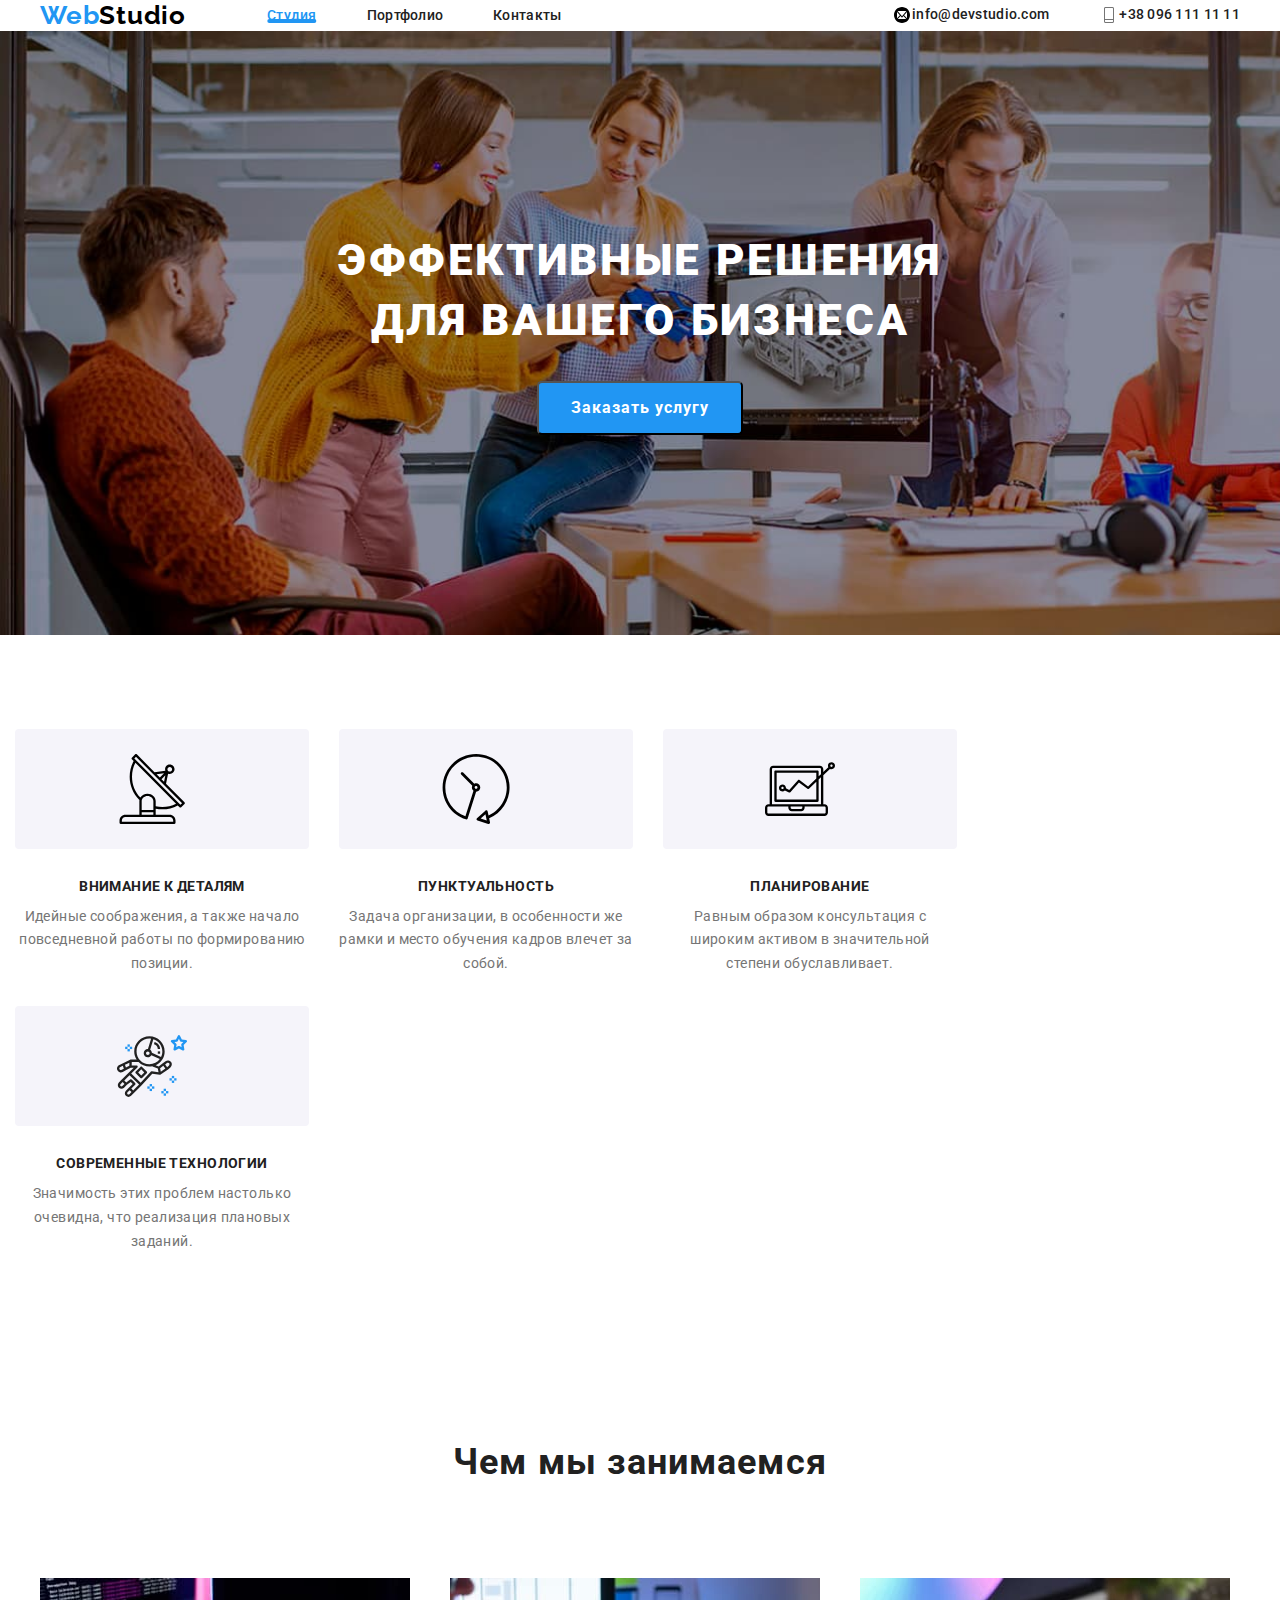
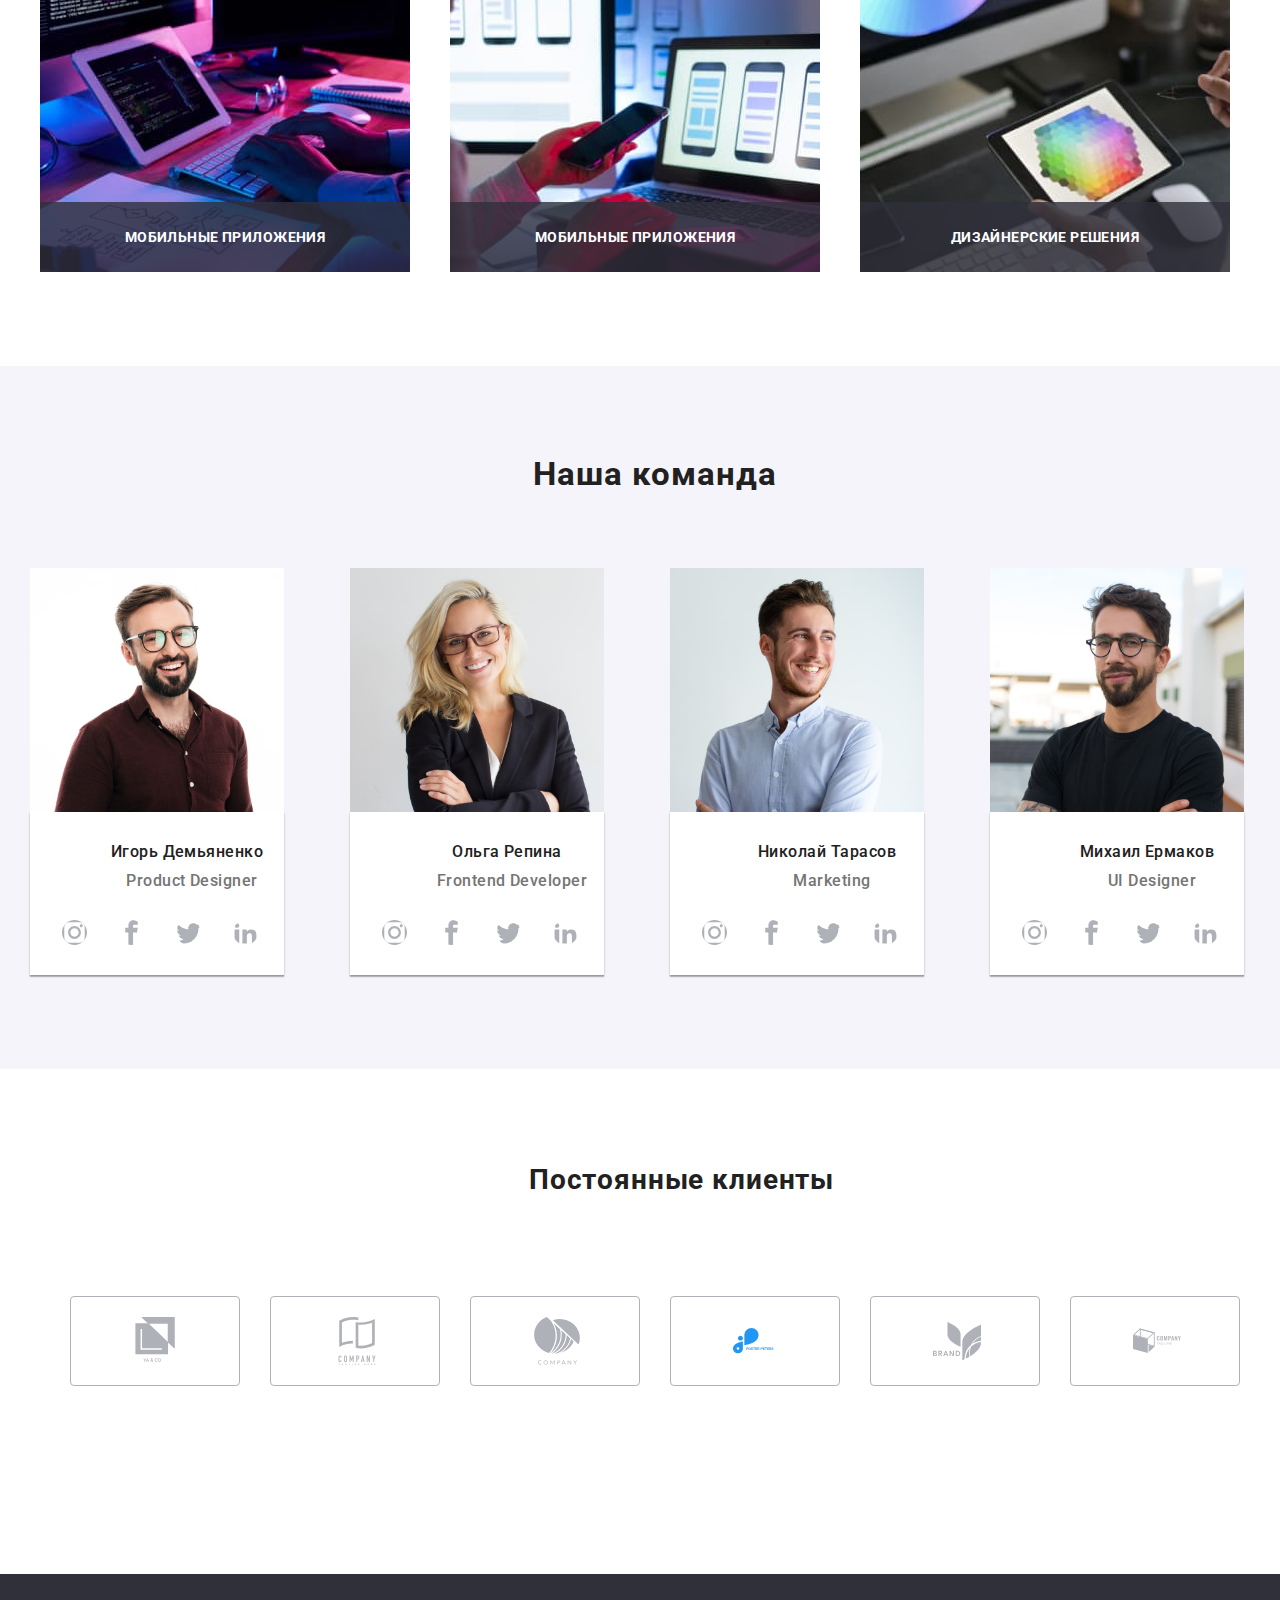
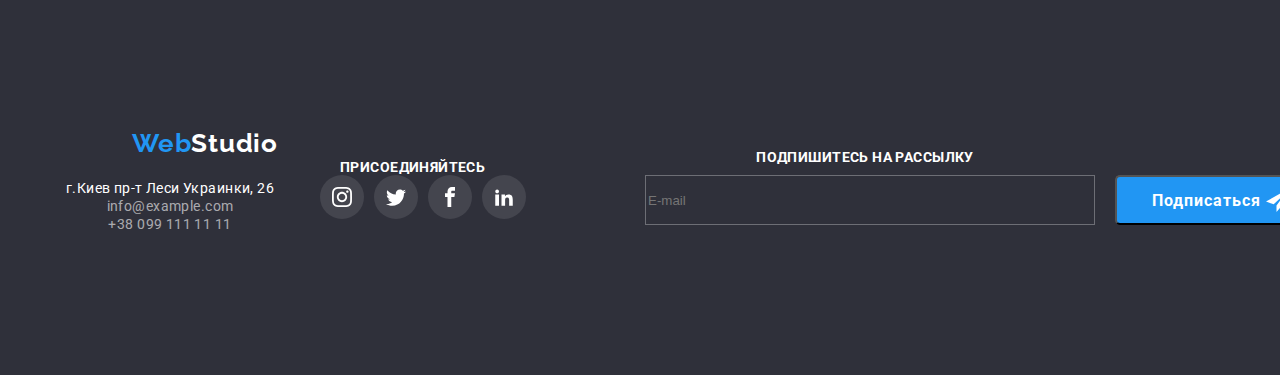
<file: index.html>
<!DOCTYPE html>
<html lang="ru">

<head>
    <meta charset="UTF-8">
    <meta http-equiv="X-UA-Compatible" content="IE=edge">
    <meta name="viewport" content="width=device-width, initial-scale=1.0">
    <link rel="stylesheet" href="css/main.css">
    <link rel="preconnect" href="https://fonts.gstatic.com">
    <link href="https://fonts.googleapis.com/css2?family=Raleway:wght@400;600;700&display=swap" rel="stylesheet">
    <link rel="preconnect" href="https://fonts.gstatic.com">
    <link href="https://fonts.googleapis.com/css2?family=Roboto:wght@400;500;700&display=swap" rel="stylesheet">
    <title>Вебстудия</title>
</head>

<body class="body">
    
    <header class="header">
        <div class="container">
            <nav class="navigation">
                <a class="logo-link link" href=""><span class="web">Web</span>Studio</a>
                <ul class="navigation-list">
                    <li class="navigation-item list">
                        <a class="nav current link" href=""> 
                        <span class="active">
Студия
                        </span>
                      
                        </a>
                    </li>
                    <li class="navigation-item list">
                        <a class="nav link" href="portfolio.html">
                            
                                                <span class="active">
                                                    Портфолио
                                                </span>
                                                </a>
                    </li>
                    <li class="navigation-item list">
                        <a class="nav link" href=""> 
                                                <span class="active">
                                                    Контакты
                                                </span>

                                                </a>
                    </li>
                </ul>
            </nav>
            <button type="button" class="burger-btn"data-menu-button>
                <svg class="burger-icon">
                    <use href="/images/sprite/burger.svg#icon-menu_40px-1"></use>
                </svg>
            </button>
            <ul class="connection-list list">
                <li class="connection-item">
                    <a class="connection link" href="mailto:info@devstudio.com" lang="en">
                        <svg class="devise-icon">
                            <use href="./images/sprite/symbol-defs.svg#icon-mail4"></use>
                        </svg>info@devstudio.com</a>
            </li>
            <li class="connection-item">
                <a class="connection link" href="tel:+380961111111">
                    <svg class="devise-icon">
                        <use href="./images/sprite/symbol-defs.svg#icon-Vector-3"></use>
                    </svg>+38 096 111 11 11</a>
                        </li>
                        </ul>
        </div>
           <div class="mobile-menu is-open" data-menu>
               <button type="button" class="mobile-menu-close-btn"data-menu-close>
                   <svg class="mobile-menu-close-icon">
                       <use href="/images/sprite/close-btn.svg#icon-close_40px"></use>
                   </svg>
               </button>
               <ul class="mobile-menu-list">
                   <li class="mobile-menu-item list">
                       <a href="index.html" class="mobile-menu-link link">Студия</a>
                   </li>
                   <li class="mobile-menu-item list">
                       <a href="portfolio.html" class="mobile-menu-link link">Портфолио</a>
                   </li>
                   <li class="mobile-menu-item list">
                       <a href="" class="mobile-menu-link link">Контакты</a>
                   </li>
               </ul>
<ul class="burger-connection">
    <li class="connection-menu-burger list">
        <a class="connection-burger link" href="tel:+380961111111">+38 096 111 11 11</a>
    </li>
    <li class="connection-menu list"><a class="connection-burger-link link" href="mailto:info@devstudio.com" lang="en">info@devstudio.com</a></li>
</ul>
<ul class="social-burger">
    <li class="social-web list"><a class="social-web-link link">Instagram</a></li>
    <li class="social-web list"><a class="social-web-link link">Twitter</a></li>
    <li class="social-web list"><a class="social-web-link link">Facebook</a></li>
    <li class="social-web list"><a class="social-web-link link">LinkedIn</a></li>
</ul>
           </div>
                        </header>
                        <script src="js/mobile-menu.js"></script>
                        <main>
                            <section class="hero">
                                <div class="heading">
                                    <h1 class="heading-title">Эффективные решения для вашего бизнеса</h1>
                                    <button class="button" type="button" data-modal-open>Заказать услугу</button>
                                </div>
                                <div clss="aspects container">
                                    <ul class="aspect-item">
                                        <li class="aspect-list list">
                      <div class="featers-icon">
    <svg class="aspects-icon">
        <use href="./images/sprite/symbol-defs.svg#icon-Vector"width="70px" height="70px"></use>
    </svg>
</div>  
                        <h3 class="aspect-heading">Внимание к деталям</h3>
                        <p class="aspect">Идейные соображения, а также начало повседневной работы по формированию позиции.</p>
                    </li>
                    <li class="aspect-list list">
<div class="featers-icon">
    <svg class="aspects-icon">
        <use href="./images/sprite/symbol-defs.svg#icon-Vector-1"width="70px" height="70px"></use>
    </svg>
</div>
                        <h3 class="aspect-heading">Пунктуальность</h3>
                        <p class="aspect">Задача организации, в особенности же рамки и место обучения кадров влечет за собой.</p>
                    </li>
                    <li class="aspect-list list">
<div class="featers-icon">
    <svg class="aspects-icon">
        <use href="./images/sprite/symbol-defs.svg#icon-Vector-2"width="70px" height="70px"></use>
    </svg>
</div>
                        <h3 class="aspect-heading">Планирование</h3>
                        <p class="aspect">Равным образом консультация с широким активом в значительной степени обуславливает.</p>
                    </li>
                    <li class="aspect-list list">
<div class="featers-icon">
    <svg class="aspects-icon">
        <use href="./images/sprite/symbol-defs.svg#icon-astronaut-1" width="70px" height="70px"></use>
    </svg>
</div>
                        <h3 class="aspect-heading">Современные технологии</h3>
                        <p class="aspect">Значимость этих проблем настолько очевидна, что реализация плановых заданий.</p>
                    </li>
                </ul>
            </div>
        </section>
        <!-- OCCUPATION --> 
        <section class="occupation">
            <div>
                <h2 class="heading-2">Чем мы занимаемся</h2>
                <ul class="img-work">
                    <li class="img list">
                        <img class="img-occupation" src="images/image_1/our-work-1.jpg" alt="разработчик делает программу" width="370" height="294">
                    <p class="mobil">МОБИЛЬНЫЕ ПРИЛОЖЕНИЯ</p>
                    </li>
                    <li class="img list">
                        <img class="img-occupation" src="images/image_1/our-work-2.jpg" alt="проверка кода через телефон" width="370" height="294">
                   <p class="mobil">МОБИЛЬНЫЕ ПРИЛОЖЕНИЯ</p>
                    </li>
                    <li class="img list">
                        <img class="img-occupation" src="images/image_1/our-work-3.jpg" alt="выбор палитрыдля кода" width=370 height="294">
                   <p class="mobil">ДИЗАЙНЕРСКИЕ РЕШЕНИЯ</p>
                    </li>
                </ul>
            </div>
        </section>
        <!-- OUR-TEAM -->
        <section class="our-team">
                <h2 class="heading-3">Наша команда</h2>
                <ul class="team-list" >
                    <li class="team list">
                        <picture>
                            <source srcset="./images/igor-desctop.jpg 1x, ./images/igor-desctop@2x.jpg 2x" media="min-width:1200px">
                            <source srcset="./images/igor-tablet.jpg 1x, ./images/igor-tablet@2x.jpg 2x" media="min-width:768px">
                            <source srcset="./images/igor-mobile.jpg 1x, ./images/igor-mobile@2x.jpg 2x" media="min-width:480px">
                            <img class="img-team" src="./images/OurTeam/idor.jpg" alt="мужчина">
                        </picture>
                         
                        <div class="name-team">
                            <h3 class="name">Игорь Демьяненко</h3>
                            <p class="work" lang="en">Product Designer</p>
            <ul class="social-list-1 link list">
                <li class="social-list-item-1">
                    <a class="social-list-link-1 link" href="">
                        <svg class="icon-team link">
                            <use href="./images/sprite/symbol-defs.svg#icon-instagram" width="25" height="25"></use>
                        </svg>
                    </a>
                </li>
                <li class="social-list-item-1">
                    <a class="social-list-link-1 link" href="">
                        <svg class="icon-team link">
                            <use href="./images/sprite/symbol-defs.svg#icon-facebook" width="25" height="25">
                            </use>
                        </svg>
                    </a>
                </li>
                <li class="social-list-item-1">
                    <a class="social-list-link-1 link" href="">
                        <svg class="icon-team link">
                            <use href="./images/sprite/symbol-defs.svg#icon-twitter" width="25" height="25">
                            </use>
                        </svg>
                    </a>
                </li>
                <li class="social-list-item-1">
                    <a class="social-list-link-1 link" href="">
                        <svg class="icon-team link">
                            <use href="./images/sprite/symbol-defs.svg#icon-linkedin2" width="25" height="25">
                            </use>
                        </svg>
                    </a>
                </li>
            </ul>
                    </li>
                    <li class="team list">
                        <picture>
                            <source srcset="./images/OurTeam/olga-tablet.jpg 1x, ./images/OurTeam/olga-tablet@2x 2x" media="min-width:1200px">
                            <source srcset="./images/OurTeam/olga-tablet.jpg 1x, ./images/OurTeam/olga-tablet@2x 2x" media="min-width:768px">
                            <source srcset="./images/OurTeam/olga-mobile.jpg 1x, ./images/OurTeam/olga-mobile@2x 2x" media="min-width:480px">
                            <img class="img-team" src="images/OurTeam/olga.jpg" alt="Женщина">
                        </picture>
                        
                        <div class="name-team">
                            <h3 class="name">Ольга Репина</h3>
                            <p class="frontend" lang="en">Frontend Developer</p>
                    <ul class="social-list-1 link list">
                        <li class="social-list-item-1">
                            <a class="social-list-link-1 link" href="">
                                <svg class="icon-team link">
                                    <use href="./images/sprite/symbol-defs.svg#icon-instagram" width="25" height="25"></use>
                                </svg>
                            </a>
                        </li>
                        <li class="social-list-item-1">
                            <a class="social-list-link-1 link" href="">
                                <svg class="icon-team link">
                                    <use href="./images/sprite/symbol-defs.svg#icon-facebook" width="25" height="25">
                                    </use>
                                </svg>
                            </a>
                        </li>
                        <li class="social-list-item-1">
                            <a class="social-list-link-1 link" href="">
                                <svg class="icon-team link">
                                    <use href="./images/sprite/symbol-defs.svg#icon-twitter" width="25" height="25">
                                    </use>
                                </svg>
                            </a>
                        </li>
                        <li class="social-list-item-1">
                            <a class="social-list-link-1 link" href="">
                                <svg class="icon-team link">
                                    <use href="./images/sprite/symbol-defs.svg#icon-linkedin2" width="25" height="25">
                                    </use>
                                </svg>
                            </a>
                        </li>
                    </ul>
                    </li>
                    <li class="team list">
                        <picture>
                            <source srcset="./images/OurTeam/nikolay-decstop.jpg 1x, ./images/OurTeam/nikolay-decstop@2x.jpg 2x" media="min-width:1200px">
                            <source srcset="./images/OurTeam/nikolay-tablet.jpg 1x, ./images/OurTeam/nikolay-tablet@2x.jpg 2x" media="min-width:767px">
                            <source srcset="./images/OurTeam/nikolay-mobile.jpg 1x, ./images/OurTeam/nikolay-mobile@2x.jpg 2x" media="min-width:480px">
                            <img class="img-team" src="images/OurTeam/nikolay.jpg" alt="Мужчина">
                        </picture>
                        <div class="name-team">
                            <h3 class="name">Николай Тарасов</h3>
                            <p class="work" lang="en">Marketing</p>
                                        <ul class="social-list-1 link list">
                                            <li class="social-list-item-1">
                                                <a class="social-list-link-1 link" href="">
                                                    <svg class="icon-team link">
                                                        <use href="./images/sprite/symbol-defs.svg#icon-instagram" width="25" height="25"></use>
                                                    </svg>
                                                </a>
                                            </li>
                                            <li class="social-list-item-1">
                                                <a class="social-list-link-1 link" href="">
                                                    <svg class="icon-team link">
                                                        <use href="./images/sprite/symbol-defs.svg#icon-facebook" width="25" height="25">
                                                        </use>
                                                    </svg>
                                                </a>
                                            </li>
                                            <li class="social-list-item-1">
                                                <a class="social-list-link-1 link" href="">
                                                    <svg class="icon-team link">
                                                        <use href="./images/sprite/symbol-defs.svg#icon-twitter" width="25" height="25">
                                                        </use>
                                                    </svg>
                                                </a>
                                            </li>
                                            <li class="social-list-item-1">
                                                <a class="social-list-link-1 link" href="">
                                                    <svg class="icon-team link">
                                                        <use href="./images/sprite/symbol-defs.svg#icon-linkedin2" width="25" height="25">
                                                        </use>
                                                    </svg>
                                                </a>
                                            </li>
                                        </ul>
                            
                            
                                    </li>
                    <li class="team list">
                        <picture>
                            <source srcset="./images/OurTeam/michael-desctop.jpg 1x, ./images/OurTeam/michael-decstop@2x.jpg" media="min-width:1200px">
                            <source srcset="./images/OurTeam/michael-tablet.jpg 1x, ./images/OurTeam/michael-tablet@2x.jpg" media="min-width:768px">
                            <source srcset="./images/OurTeam/michael-mobile.jpg 1x, ./images/OurTeam/michael-mobile@2x.jpg" media="min-width:480px">
                            <img class="img-team" src="images/OurTeam/michael.jpg" alt="Мужчина">
                        </picture>
                        
                        <div class="name-team">
                            <h3 class="name">Михаил Ермаков</h3>
                            <p class="work" lang="en">UI Designer</p>
                            <ul class="social-list-1 link list">
                                <li class="social-list-item-1">
                                <a class="social-list-link-1 link" href="">
                                    <svg class="icon-team link">
                                        <use href="./images/sprite/symbol-defs.svg#icon-instagram" width="25" height="25"></use>
                                    </svg>
                                </a>
                                </li>
                                <li class="social-list-item-1">
<a class="social-list-link-1 link" href="">
    <svg class="icon-team link">
        <use href="./images/sprite/symbol-defs.svg#icon-facebook" width="25" height="25">
        </use>
    </svg>
</a>
                                </li>
                                <li class="social-list-item-1">
<a class="social-list-link-1 link" href="">
    <svg class="icon-team link">
        <use href="./images/sprite/symbol-defs.svg#icon-twitter" width="25" height="25">
        </use>
    </svg>
</a>
                                </li>
                                <li class="social-list-item-1">
<a class="social-list-link-1 link" href="">
    <svg class="icon-team link">
        <use href="./images/sprite/symbol-defs.svg#icon-linkedin2" width="25" height="25">
        </use>
    </svg>
</a>
                                </li>
                            </ul>
        </section>
        <!-- CLIENTS -->
<section class="section-item">
    <h2 class="heading-clients">Постоянные клиенты</h2>
<ul class="clients list">
    <li class="clients-item">
        <div class="clients-list">
<svg class="icon-logo">
    <use href="./images/sprite/symbol-defs.svg#icon-logo-1"width="48" height="88"></use>
</svg>
        </div>
    </li>
    <li class="clients-item">
        <div class="clients-list">
<svg class="icon-logo">
    <use href="./images/sprite/symbol-defs.svg#icon-logo-2" width="48" height="88"></use>
</svg>
        </div>
    </li>
    <li class="clients-item">
        <div class="clients-list">
<svg class="icon-logo">
    <use href="./images/sprite/symbol-defs.svg#icon-logo-3" width="48" height="88"></use>
</svg>
        </div>
    </li>
    <li class="clients-item">
        <div class="clients-list">
<svg class="icon-logo">
    <use href="./images/sprite/symbol-defs.svg#icon-logo-4" width="48" height="88"></use>
</svg>
        </div>
    </li>
    <li class="clients-item">
        <div class="clients-list">
<svg class="icon-logo">
    <use href="./images/sprite/symbol-defs.svg#icon-logo-5" width="48" height="88"></use>
</svg>
        </div>
    </li>
    <li class="clients-item">
        <div class="clients-list">
<svg class="icon-logo">
    <use href="./images/sprite/symbol-defs.svg#icon-logo-6" width="48" height="88"></use>
</svg>
        </div>
    </li>
</ul>
</section>
    </main>
    <!-- FOOTER -->
     <footer class="footer">
        <div class="div-footer">
            <div class="div-logo">
                <a class="footer-logo link" href=" "><span class="web">Web</span>Studio</a>
            </div>
            <div class="footer-link">
            <ul class="footer-list">
                <li class="list">
                    <a class="connection-link link" href="https://goo.gl/maps/i8GiezZNg2rz3Siv9 " target="_blank" rel="noopener noreferrer ">г.Киев пр-т Леси Украинки, 26</a>
                </li>
                <li class="list">
                    <a class="connection-link-list link" href="mailto:info@example.com" lang="en">info@example.com</a>
                </li>
                <li class="list">
                    <a class="connection-link-list-1 link" href="tel:+380991111111">+38 099 111 11 11</a>
                </li>
            </ul>
        </div>
        </div>
            <div class="div-social">
            
            <h3 class="heading-footer">Присоединяйтесь</h3>
<ul class="footer-item">
    <li class="social list">
        <a class="social-list-link" href="">
<svg class="icon-logo-1">
    <use href="./images/sprite/symbol-defs.svg#icon-instagram" width="20px" height="20px"></use>
</svg>
        </a>
       
    </li>
    <li class="social list">
        <a class="social-list-link" href="">
<svg class="icon-logo-1">
    <use href="./images/sprite/symbol-defs.svg#icon-twitter" width="20px" height="20px"></use>
</svg>
        </a>

    </li>
    <li class="social list">
        <a class="social-list-link" href="">
<svg class="icon-logo-1">
    <use href="./images/sprite/symbol-defs.svg#icon-facebook" width="20px" height="20px"></use>
</svg>
        </a>

    </li>
    <li class="social list">
        <a class="social-list-link" href="">
<svg class="icon-logo-1">
    <use href="./images/sprite/symbol-defs.svg#icon-linkedin2" width="20px" height="20px"></use>
</svg>
        </a>

    </li>
</ul>
</div>        
<div class="footer-subscription">
    <h2 class="input-footer">Подпишитесь на рассылку</h2>
    <label for="">
        <input name="user-email" type="email" class="subscrition-btn" required minlength="2" placeholder="E-mail">
    <button type="button" class="btn-subscripton">
        <span class="subscription">
            <p class="text-btn">Подписаться</p>&nbsp;
            <svg class="airplane">
                <use href="/images/sprite/subscription.svg#icon-icon-send"></use>
            </svg>
        
        </span>
    </button>
    </label>
</div>

    </footer>
<!-- Modal-bottom --> 
<div class="backdrop is-hidden" data-modal>
    <div class="modal">
    <button class="modal-close-btn" data-modal-close>
        <svg class="modal-close-svg" data-modal-close>
            <use href="./images/sprite/1symbol-defs.svg#icon-close" width="30px" height="30px"></use>
        </svg>
    </button>
    <h2 class="modal-text">Оставьте свои данные, мы вам перезвоним</h2>
    <form action="#" class="modal-form">
 <label for="user-name" class="modal-form-field text text">Имя</label>
     <span class="modal-form-input-wrapper">
       
         <input name="user-name" id="user-name" type="text" class="modal-form-input" required minlength="2">
        <svg class="modal-form-icon">
            <use href="./images/sprite/modal-sprite.svg#icon-Vector-2"></use>
        </svg>
    </span>
     
    
 <label for="user-phone" class="modal-form-field text">Телефон</label>
    <span class="modal-form-input-wrapper ">
        <input name="user-phone" id="user-phone" type="tel" class="modal-form-input" required pattern="[0-9]{3}-[0-9]{3}-[0-9]{2}-[0-9]{2}" title="099-111-11-11">
<svg class="modal-form-icon">
    <use href="./images/sprite/modal-sprite.svg#icon-Vector-1"></use>
</svg>
    </span>   

<label for="user-email" class="modal-form-field text">Почта</label>
    <span class="modal-form-input-wrapper">
        <input name="user-email" id="user-email" type="email" class="modal-form-input" required minlength="2">
<svg class="modal-form-icon">
    <use href="./images/sprite/modal-sprite.svg#icon-Vector"></use>
</svg>
</span>  


<label for="user-message" class="modal-form-field text">Коментарий</label>
    <textarea name="user-message" id="user-message" class="modal-form-message" placeholder="Введите текст"></textarea>

<input type="checkbox" id="user-term" name="user-term" class="modal-form-term visually-hidden">
<label for="user-term" class="modal-form-check-desc">Соглашаюсь с рассылкой и принимаю &nbsp;<a class="contract" href="">Условия договора</a></label>
<button type="submit" class="button">Отправить</button>
    </form>
</div>
</div>
<script src="./js/modal.js"></script>
</body>

</html>
</file>
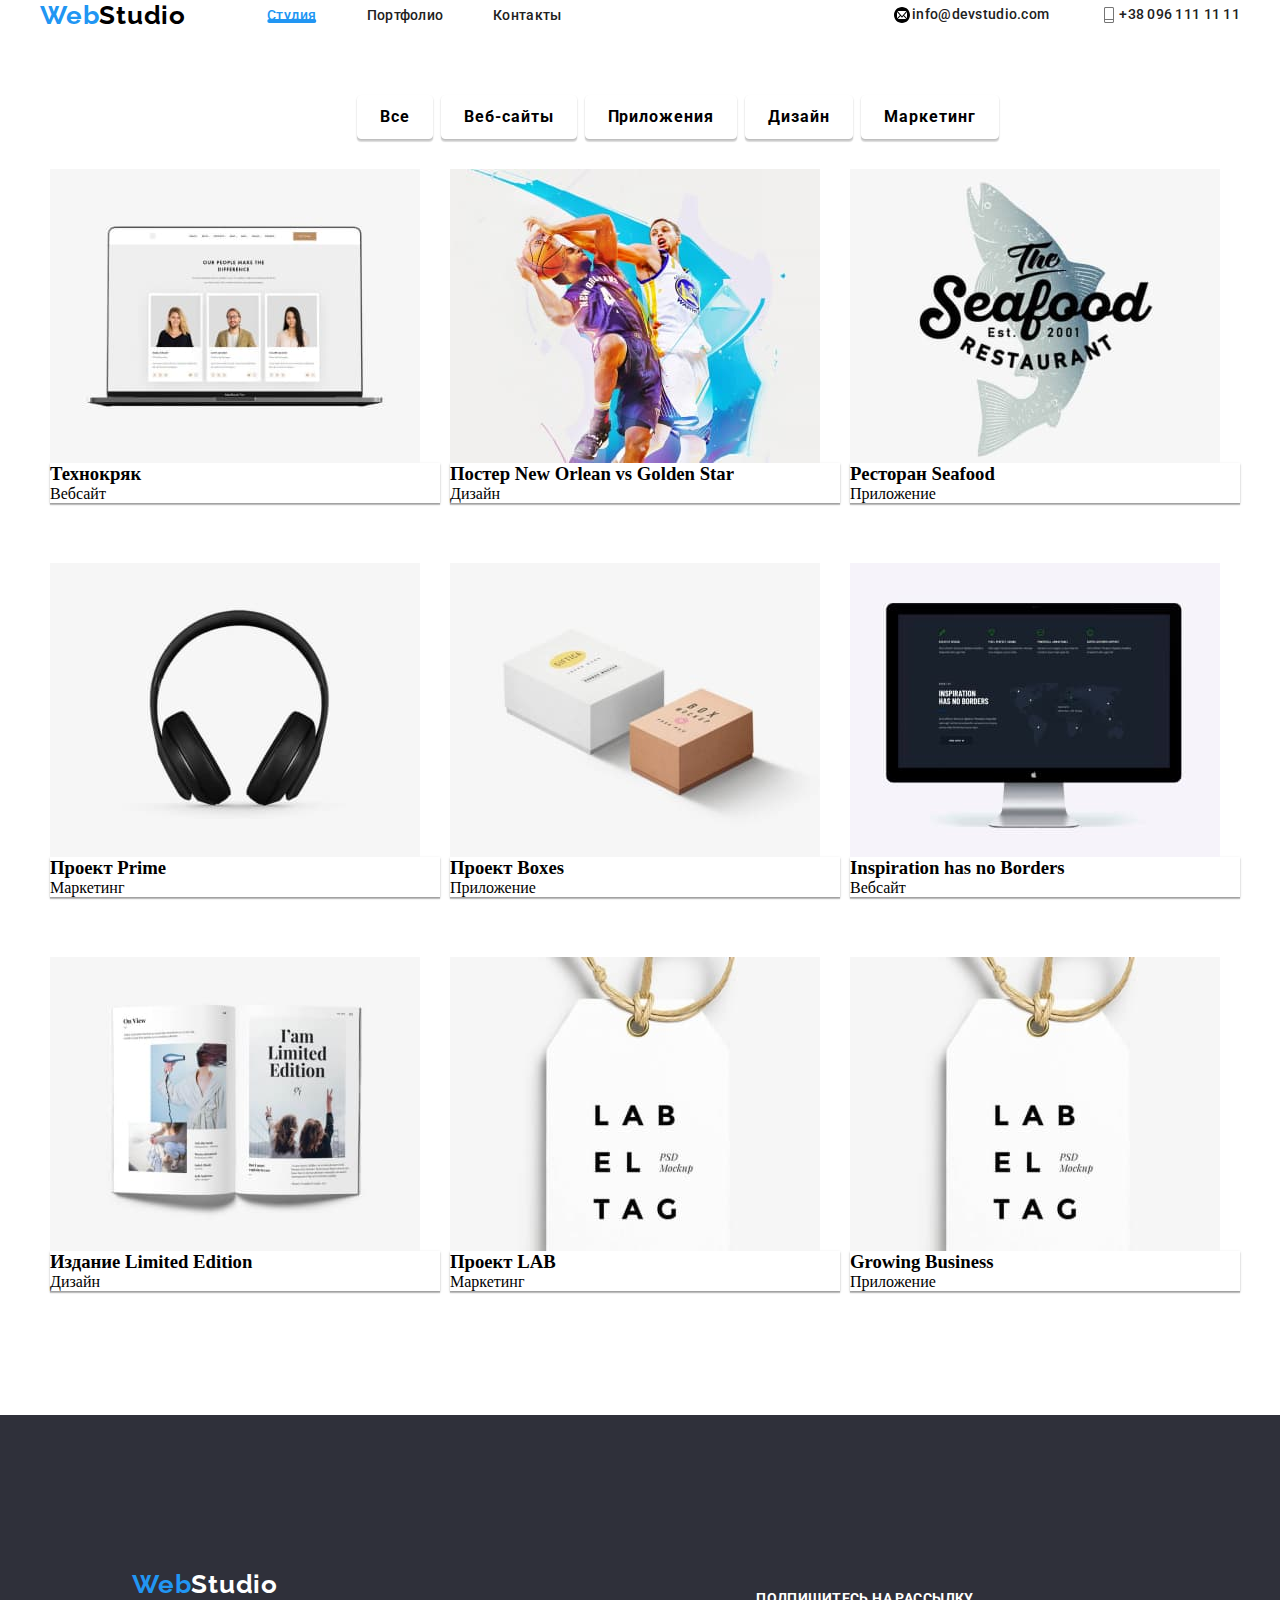
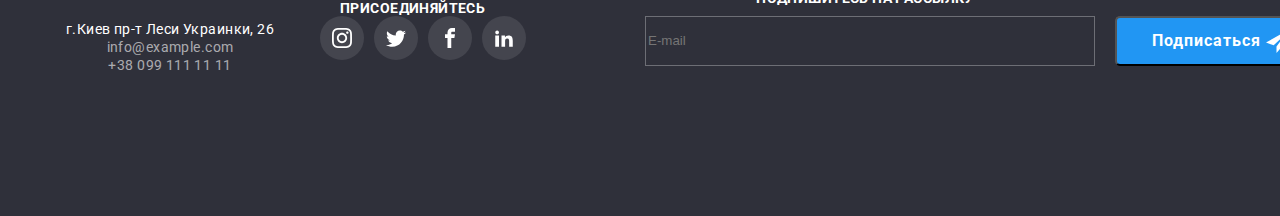
<file: portfolio.html>
<!DOCTYPE html>
<html lang="ru">

<head>
    <meta charset="UTF-8">
    <meta http-equiv="X-UA-Compatible" content="IE=edge">
    <meta name="viewport" content="width=device-width, initial-scale=1.0">
    <link rel="stylesheet" href="css/main.css">
    <link rel="preconnect" href="https://fonts.gstatic.com">
    <link href="https://fonts.googleapis.com/css2?family=Raleway:wght@400;600;700&display=swap" rel="stylesheet">
    <link rel="preconnect" href="https://fonts.gstatic.com">
    <link href="https://fonts.googleapis.com/css2?family=Roboto:wght@400;500;700&display=swap" rel="stylesheet">
    <title>Вебстудия</title>
</head>

<body class="body">
    
    <header class="header">
        <div class="container">
            <nav class="navigation">
                <a class="logo-link link" href=""><span class="web">Web</span>Studio</a>
                <ul class="navigation-list">
                    <li class="navigation-item list">
                        <a class="nav current link" href=""> 
                        <span class="active">
Студия
                        </span>
                      
                        </a>
                    </li>
                    <li class="navigation-item list">
                        <a class="nav link" href="portfolio.html">
                            
                                                <span class="active">
                                                    Портфолио
                                                </span>
                                                </a>
                    </li>
                    <li class="navigation-item list">
                        <a class="nav link" href=""> 
                                                <span class="active">
                                                    Контакты
                                                </span>

                                                </a>
                    </li>
                </ul>
            </nav>
            <button type="button" class="burger-btn"data-menu-button>
                <svg class="burger-icon">
                    <use href="/images/sprite/burger.svg#icon-menu_40px-1"></use>
                </svg>
            </button>
            <ul class="connection-list list">
                <li class="connection-item">
                    <a class="connection link" href="mailto:info@devstudio.com" lang="en">
                        <svg class="devise-icon">
                            <use href="./images/sprite/symbol-defs.svg#icon-mail4"></use>
                        </svg>info@devstudio.com</a>
            </li>
            <li class="connection-item">
                <a class="connection link" href="tel:+380961111111">
                    <svg class="devise-icon">
                        <use href="./images/sprite/symbol-defs.svg#icon-Vector-3"></use>
                    </svg>+38 096 111 11 11</a>
                        </li>
                        </ul>
        </div>
           <div class="mobile-menu is-open" data-menu>
               <button type="button" class="mobile-menu-close-btn"data-menu-close>
                   <svg class="mobile-menu-close-icon">
                       <use href="/images/sprite/close-btn.svg#icon-close_40px"></use>
                   </svg>
               </button>
               <ul class="mobile-menu-list">
                   <li class="mobile-menu-item list">
                       <a href="" class="mobile-menu-link link">Студия</a>
                   </li>
                   <li class="mobile-menu-item list">
                       <a href="" class="mobile-menu-link link">Портфолио</a>
                   </li>
                   <li class="mobile-menu-item list">
                       <a href="" class="mobile-menu-link link">Контакты</a>
                   </li>
               </ul>
           </div>
                        </header>
                        <script src="js/mobile-menu.js"></script>
        <main>
            <section class="btn">
                <ul class="button-item">
                    <li class="button-li list">
                        <button class="button-1" type="button">Все</button>
                    </li>
                    <li class="button-li list">
                        <button class="button-1" type="button">Веб-сайты</button>
                    </li>
                    <li class="button-li list">
                        <button class="button-1" type="button">Приложения</button>
                    </li>
                    <li class="button-li list">
                        <button class="button-1" type="button">Дизайн</button>
                    </li>
                    <li class="button-li list">
                        <button class="button-1" type="button">Маркетинг</button>
                    </li>
                </ul>
            </section>

                    <ul class="development">
                        <li class="img-cards list">
                            <a class="team-list-link-wrapper" href="">
<div class="team-list-content-wrapper">
    <picture>
        <source srcset="/images/sentence/portfolio-1-mobile.jpg 1x, /images/sentence/portfolio-1-mobile@2x.jpg, 2x" media="min-width:480px">
        <source srcset="/images/sentence/portfolio-1-tablet.jpg 1x, /images/sentence/portfolio-1-tablet@2x.jpg, 2x" media="min-width:768px">
        <source srcset="/images/sentence/portfolio-1-decstop.jpg 1x, /images/sentence/portfolio-1-decstop@2x.jpg, 2x" media="min-width:1200px">
        <img src="images/sentence/portfolio-1-desktop.jpg" alt="Веб-сайт">
    </picture>
    
    <p class="overlay">
        Технокряк это современная площадка распространения коронавируса. Компании используют эту платформу для цифрового
        шпионажа и атак на защищённые сервера конкурентов.
    </p>
                            </a>
                            
                            </div>
                           
                            <div class="cards-name">
                                <h3 class="name-work">Технокряк</h3>
                                <p class="field-of-activity">Вебсайт</p>
                            </div>

                        </li>
                        <li class="img-cards list">
                            <a class="team-list-link-wrapper" href="">
                                <div class="team-list-content-wrapper">
                                    <picture>
                                        <source srcset="/images/sentence/portfolio-2-mobile.jpg 1x, /images/sentence/portfolio-2-mobile@2x.jpg, 2x" media="min-width:480px">
                                        <source srcset="/images/sentence/portfolio-2-tablet.jpg 1x, /images/sentence/portfolio-2-tablet@2x.jpg, 2x" media="min-width:768px">
                                        <source srcset="/images/sentence/portfolio-2-decstop.jpg 1x, /images/sentence/portfolio-2-decstop@2x.jpg, 2x" media="min-width:1200px">
                                        <img src="images/sentence/portfolio-2-desktop.jpg" alt="Веб-сайт">
                                    </picture>
                                    <p class="overlay">
                                        Технокряк это современная площадка распространения коронавируса. Компании используют эту платформу для
                                        цифрового
                                        шпионажа и атак на защищённые сервера конкурентов.
                                    </p>
                            </a>
                            
                            </div>
                            <div class="cards-name">
                                <h3 class="name-work" lang="en">Постер New Orlean vs Golden Star</h3>
                                <p class="field-of-activity">Дизайн</p>
                            </div>

                        </li>
                        <li class="img-cards list">
                            <a class="team-list-link-wrapper" href="">
                                <div class="team-list-content-wrapper">
                                    <picture>
                                        <source srcset="/images/sentence/portfolio-3-mobile.jpg 1x, /images/sentence/portfolio-3-mobile@2x.jpg, 2x" media="min-width:480px">
                                        <source srcset="/images/sentence/portfolio-3-tablet.jpg 1x, /images/sentence/portfolio-3-tablet@2x.jpg, 2x" media="min-width:768px">
                                        <source srcset="/images/sentence/portfolio-3-decstop.jpg 1x, /images/sentence/portfolio-3-decstop@2x.jpg, 2x" media="min-width:1200px">
                                        <img src="images/sentence/portfolio-3-desktop.jpg" alt="Веб-сайт">
                                    </picture>
                                    <p class="overlay">
                                        Технокряк это современная площадка распространения коронавируса. Компании используют эту платформу для
                                        цифрового
                                        шпионажа и атак на защищённые сервера конкурентов.
                                    </p>
                            </a>
                            
                            </div>
                            
                            <div class="cards-name">
                                <h3 class="name-work" lang="en">Ресторан Seafood</h3>
                                <p class="field-of-activity">Приложение</p>
                            </div>

                        </li>
                        <li class="img-cards list">
                            <a class="team-list-link-wrapper" href="">
                                <div class="team-list-content-wrapper">
                                    <picture>
                                        <source srcset="/images/sentence/portfolio-4-mobile.jpg 1x, /images/sentence/portfolio-4-mobile@2x.jpg, 2x" media="min-width:480px">
                                        <source srcset="/images/sentence/portfolio-4-tablet.jpg 1x, /images/sentence/portfolio-4-tablet@2x.jpg, 2x" media="min-width:768px">
                                        <source srcset="/images/sentence/portfolio-4-decstop.jpg 1x, /images/sentence/portfolio-4-decstop@2x.jpg, 2x" media="min-width:1200px">
                                        <img src="images/sentence/portfolio-4-desktop.jpg" alt="Веб-сайт">
                                    </picture>
                                    
                                    <p class="overlay">
                                        Технокряк это современная площадка распространения коронавируса. Компании используют эту платформу для
                                        цифрового
                                        шпионажа и атак на защищённые сервера конкурентов.
                                    </p>
                            </a>
                            
                            </div>
                            
                            <div class="cards-name">
                                <h3 class="name-work" lang="en">Проект Prime</h3>
                                <p class="field-of-activity">Маркетинг</p>
                            </div>

                        </li>
                        <li class="img-cards list">
                            <a class="team-list-link-wrapper" href="">
                                <div class="team-list-content-wrapper">
                                    <picture>
                                        <source srcset="/images/sentence/portfolio-5-mobile.jpg 1x, /images/sentence/portfolio-5-mobile@2x.jpg, 2x" media="min-width:480px">
                                        <source srcset="/images/sentence/portfolio-5-tablet.jpg 1x, /images/sentence/portfolio-5-tablet@2x.jpg, 2x" media="min-width:768px">
                                        <source srcset="/images/sentence/portfolio-5-decstop.jpg 1x, /images/sentence/portfolio-5-decstop@2x.jpg, 2x" media="min-width:1200px">
                                        <img src="images/sentence/portfolio-5-desktop.jpg" alt="Веб-сайт">
                                    </picture>
                                    
                                    <p class="overlay">
                                        Технокряк это современная площадка распространения коронавируса. Компании используют эту платформу для
                                        цифрового
                                        шпионажа и атак на защищённые сервера конкурентов.
                                    </p>
                            </a>
                            
                            </div>
                            <div class="cards-name">
                                <h3 class="name-work" lang="en">Проект Boxes</h3>
                                <p class="field-of-activity">Приложение</p>
                            </div>

                        </li>
                        <li class="img-cards list">
                            <a class="team-list-link-wrapper" href="">
                                <div class="team-list-content-wrapper">
                                    <picture>
                                        <source srcset="/images/sentence/portfolio-6-mobile.jpg 1x, /images/sentence/portfolio-6-mobile@2x.jpg, 2x" media="min-width:480px">
                                        <source srcset="/images/sentence/portfolio-6-tablet.jpg 1x, /images/sentence/portfolio-6-tablet@2x.jpg, 2x" media="min-width:768px">
                                        <source srcset="/images/sentence/portfolio-6-decstop.jpg 1x, /images/sentence/portfolio-6-decstop@2x.jpg, 2x" media="min-width:1200px">
                                        <img src="images/sentence/portfolio-6-desktop.jpg" alt="Веб-сайт">
                                    </picture>
                                    
                                    <p class="overlay">
                                        Технокряк это современная площадка распространения коронавируса. Компании используют эту платформу для
                                        цифрового
                                        шпионажа и атак на защищённые сервера конкурентов.
                                    </p>
                            </a>
                            
                            </div>
                            <div class="cards-name">
                                <h3 class="name-work" lang="en">Inspiration has no Borders</h3>
                                <p class="field-of-activity">Вебсайт</p>
                            </div>

                        </li>
                        <li class="img-cards list">
                            <a class="team-list-link-wrapper" href="">
                                <div class="team-list-content-wrapper">
                                    <picture>
                                        <source srcset="/images/sentence/portfolio-7-mobile.jpg 1x, /images/sentence/portfolio-7-mobile@2x.jpg, 2x" media="min-width:480px">
                                        <source srcset="/images/sentence/portfolio-7-tablet.jpg 1x, /images/sentence/portfolio-7-tablet@2x.jpg, 2x" media="min-width:768px">
                                        <source srcset="/images/sentence/portfolio-7-decstop.jpg 1x, /images/sentence/portfolio-7-decstop@2x.jpg, 2x" media="min-width:1200px">
                                        <img src="images/sentence/portfolio-7-desktop.jpg" alt="Веб-сайт">
                                    </picture>
                                    
                                    <p class="overlay">
                                        Технокряк это современная площадка распространения коронавируса. Компании используют эту платформу для
                                        цифрового
                                        шпионажа и атак на защищённые сервера конкурентов.
                                    </p>
                            </a>
                            
                            </div>
                            <div class="cards-name">
                                <h3 class="name-work" lang="en">Издание Limited Edition</h3>
                                <p class="field-of-activity">Дизайн</p>
                            </div>

                        </li>
                        <li class="img-cards list">
                            <a class="team-list-link-wrapper" href="">
                                <div class="team-list-content-wrapper">
                                    <picture>
                                        <source srcset="/images/sentence/portfolio-8-mobile.jpg 1x, /images/sentence/portfolio-8-mobile@2x.jpg, 2x" media="min-width:480px">
                                        <source srcset="/images/sentence/portfolio-8-tablet.jpg 1x, /images/sentence/portfolio-8-tablet@2x.jpg, 2x" media="min-width:768px">
                                        <source srcset="/images/sentence/portfolio-8-decstop.jpg 1x, /images/sentence/portfolio-8-decstop@2x.jpg, 2x" media="min-width:1200px">
                                        <img src="images/sentence/portfolio-8-desktop.jpg" alt="Веб-сайт">
                                    </picture>
                                    
                                    <p class="overlay">
                                        Технокряк это современная площадка распространения коронавируса. Компании используют эту платформу для
                                        цифрового
                                        шпионажа и атак на защищённые сервера конкурентов.
                                    </p>
                            </a>
                            
                            </div>
                            <div class="cards-name">
                                <h3 class="name-work" lang="en">Проект LAB</h3>
                                <p class="field-of-activity">Маркетинг</p>
                            </div>

                        </li>
                        <li class="img-cards list">
                            <a class="team-list-link-wrapper" href="">
                                <div class="team-list-content-wrapper">
                                    <picture>
                                        <source srcset="/images/sentence/portfolio-8-mobile.jpg 1x, /images/sentence/portfolio-8-mobile@2x.jpg, 2x" media="min-width:480px">
                                        <source srcset="/images/sentence/portfolio-8-tablet.jpg 1x, /images/sentence/portfolio-8-tablet@2x.jpg, 2x" media="min-width:768px">
                                        <source srcset="/images/sentence/portfolio-8-decstop.jpg 1x, /images/sentence/portfolio-8-decstop@2x.jpg, 2x" media="min-width:1200px">
                                        <img src="images/sentence/portfolio-8-desktop.jpg" alt="Веб-сайт">
                                    </picture>
                                    
                                    <p class="overlay">
                                        Технокряк это современная площадка распространения коронавируса. Компании используют эту платформу для
                                        цифрового
                                        шпионажа и атак на защищённые сервера конкурентов.
                                    </p>
                            </a>
                            
                            </div>
                            <div class="cards-name">
                                <h3 class="name-work" lang="en">Growing Business</h3>
                                <p class="field-of-activity">Приложение</p>
                            </div>
                            </p>
                        </li>
                    </ul>

            </section>
        </main>
        <footer class="footer">
            <div class="div-footer">
                <div class="div-logo">
                    <a class="footer-logo link" href=" "><span class="web">Web</span>Studio</a>
                </div>
                <div class="footer-link">
                <ul class="footer-list">
                    <li class="list">
                        <a class="connection-link link" href="https://goo.gl/maps/i8GiezZNg2rz3Siv9 " target="_blank" rel="noopener noreferrer ">г.Киев пр-т Леси Украинки, 26</a>
                    </li>
                    <li class="list">
                        <a class="connection-link-list link" href="mailto:info@example.com" lang="en">info@example.com</a>
                    </li>
                    <li class="list">
                        <a class="connection-link-list-1 link" href="tel:+380991111111">+38 099 111 11 11</a>
                    </li>
                </ul>
            </div>
            </div>
                <div class="div-social">
                
                <h3 class="heading-footer">Присоединяйтесь</h3>
    <ul class="footer-item">
        <li class="social list">
            <a class="social-list-link" href="">
    <svg class="icon-logo-1">
        <use href="./images/sprite/symbol-defs.svg#icon-instagram" width="20px" height="20px"></use>
    </svg>
            </a>
           
        </li>
        <li class="social list">
            <a class="social-list-link" href="">
    <svg class="icon-logo-1">
        <use href="./images/sprite/symbol-defs.svg#icon-twitter" width="20px" height="20px"></use>
    </svg>
            </a>
    
        </li>
        <li class="social list">
            <a class="social-list-link" href="">
    <svg class="icon-logo-1">
        <use href="./images/sprite/symbol-defs.svg#icon-facebook" width="20px" height="20px"></use>
    </svg>
            </a>
    
        </li>
        <li class="social list">
            <a class="social-list-link" href="">
    <svg class="icon-logo-1">
        <use href="./images/sprite/symbol-defs.svg#icon-linkedin2" width="20px" height="20px"></use>
    </svg>
            </a>
    
        </li>
    </ul>
    </div>        
    <div class="footer-subscription">
        <h2 class="input-footer">Подпишитесь на рассылку</h2>
        <label for="">
            <input name="user-email" type="email" class="subscrition-btn" required minlength="2" placeholder="E-mail">
        <button type="button" class="btn-subscripton">
            <span class="subscription">
                <p class="text-btn">Подписаться</p>&nbsp;
                <svg class="airplane">
                    <use href="/images/sprite/subscription.svg#icon-icon-send"></use>
                </svg>
            
            </span>
        </button>
        </label>
    </div>
    
        </footer>
    
</body>

</html>
</file>
<file: css/main.css>
.visually-hidden {
  position: absolute !important;
  clip: rect(1px 1px 1px 1px);
  /* IE6, IE7 */
  clip: rect(1px, 1px, 1px, 1px);
  padding: 0 !important;
  border: 0 !important;
  height: 1px !important;
  width: 1px !important;
  overflow: hidden;
}

html {
  overflow-x: hidden;
}

h1,
h2,
h3,
h4,
h5,
h6,
p {
  margin: 0;
}

ul,
ol {
  margin: 0;
  padding: 0;
}

img {
  display: block;
}

.body {
  margin: 0;
}

.link {
  text-decoration: none;
}

.list {
  list-style: none;
}

.container {
  width: 100%;
  padding: 0 15px;
  margin: 0 auto;
}

.header .container {
  display: flex;
  align-items: center;
  justify-content: space-between;
}

@media screen and (min-width: 480px) {
  .container {
    width: 480px;
  }
}

@media screen and (min-width: 768px) {
  .container {
    width: 768px;
  }
}

@media screen and (min-width: 1200px) {
  .container {
    width: 1200px;
  }
}

.web {
  font-family: "Raleway", sans-serif;
  font-weight: bold;
  font-size: 26px;
  line-height: 1.19;
  letter-spacing: 0.03em;
  color: #2196f3;
}

.logo-link {
  width: 134px;
  margin-right: 93px;
  font-family: "Raleway", sans-serif;
  font-weight: bold;
  font-size: 26px;
  line-height: 1.19;
  letter-spacing: 0.03em;
  color: #000000;
}

@media screen and (max-width: 767px) {
  .mobile-menu-link {
    font-family: Roboto;
    font-style: normal;
    font-weight: 500;
    font-size: 10px;
    line-height: 17px;
    text-align: center;
    letter-spacing: 0.02em;
    color: #212121;
  }
  .burger-connection {
    padding-top: 102px;
  }
  .social-burger {
    display: flex;
    padding-top: 32px;
  }
  .connection-burger {
    font-family: Roboto;
    font-style: normal;
    font-weight: 500;
    font-size: 34px;
    line-height: 40px;
    /* identical to box height */
    letter-spacing: 0.02em;
    color: #2196F3;
  }
  .connection-burger-link {
    font-family: Roboto;
    font-style: normal;
    font-weight: 500;
    font-size: 24px;
    line-height: 28px;
    letter-spacing: 0.02em;
    color: #757575;
  }
  .connection-menu {
    padding-top: 6px;
  }
  .social-web {
    color: #2196f3;
    padding-right: 20px;
  }
  .navigation-list {
    display: none;
  }
  .connection-list {
    display: none;
  }
  .burger-btn,
  .mobile-menu-close-btn {
    background-color: transparent;
    border: none;
    outline: none;
  }
  .mobile-menu-close-btn {
    right: 15px;
    position: absolute;
    top: 10px;
  }
  .mobile-menu-close-icon {
    width: 40px;
    height: 40px;
  }
  .burger-icon {
    width: 40px;
    height: 40px;
  }
  .header {
    margin-top: 24px;
    width: 100%;
    margin-bottom: 25px;
  }
  .mobile-menu {
    opacity: 0;
    visibility: hidden;
    pointer-events: none;
  }
  .mobile-menu.is-open {
    opacity: 1;
    visibility: visible;
    pointer-events: auto;
  }
  .mobile-menu {
    position: fixed;
    top: 0;
    left: 50%;
    width: 100vw;
    max-width: 480px;
    height: 100vh;
    background-color: bisque;
    padding: 48px 40px;
    transform: translateY(-100%) translateX(-50%);
    transition: transform 250ms linear;
  }
  .is-open {
    transform: translateY(0%) translateX(-50%);
  }
}

@media screen and (min-width: 768px) {
  .burger-btn {
    display: none;
  }
  .mobile-menu {
    display: none;
  }
  .navigation-list {
    display: flex;
    align-items: center;
  }
  .nav {
    font-family: "Roboto", sans-serif;
    font-weight: 500;
    font-size: 14px;
    line-height: 1.14;
    letter-spacing: 0.02em;
    color: #212121;
  }
  .navigation {
    display: flex;
    align-items: center;
  }
  .navigation-item:not(:last-child) {
    margin-right: 50px;
  }
  .devise-icon {
    width: 14px;
    height: 10px;
  }
  .current {
    position: relative;
    color: #2196f3;
  }
  .current::after {
    position: absolute;
    content: '';
    display: inline;
    width: 100%;
    height: 4px;
    border-radius: 2px;
    background-color: #2196f3;
    transform: translateX(-100%);
    bottom: 0;
  }
  .devise-icon {
    display: flex;
    align-items: center;
    width: 20px;
    height: 16px;
  }
  .connection-list {
    margin-left: 84px;
    display: flex;
    align-items: center;
  }
  .connection-item:not(:last-child) {
    margin-right: 50px;
  }
  .connection {
    display: flex;
    align-items: center;
    font-family: "Roboto", sans-serif;
    font-weight: 500;
    font-size: 14px;
    line-height: 1.14;
    letter-spacing: 0.02em;
    color: #212121;
  }
  .connection:hover,
  .connection:focus {
    color: #2196f3;
  }
  .nav:hover,
  .nav:focus {
    color: #2196f3;
  }
  .connection-list {
    display: block;
  }
}

@media screen and (min-width: 1200px) {
  .burger-btn {
    display: none;
  }
  .mobile-menu {
    display: none;
  }
  .navigation-list {
    display: flex;
    align-items: center;
  }
  .nav {
    font-family: "Roboto", sans-serif;
    font-weight: 500;
    font-size: 14px;
    line-height: 1.14;
    letter-spacing: 0.02em;
    color: #212121;
  }
  .navigation {
    display: flex;
    align-items: center;
  }
  .navigation-item:not(:last-child) {
    margin-right: 50px;
  }
  .devise-icon {
    width: 14px;
    height: 10px;
  }
  .current {
    position: relative;
    color: #2196f3;
  }
  .current::after {
    position: absolute;
    content: '';
    display: inline;
    width: 100%;
    height: 4px;
    border-radius: 2px;
    background-color: #2196f3;
    transform: translateX(-100%);
    bottom: 0;
  }
  .devise-icon {
    display: flex;
    align-items: center;
    width: 20px;
    height: 16px;
  }
  .connection-list {
    margin-left: 84px;
    display: flex;
    align-items: center;
  }
  .connection-item:not(:last-child) {
    margin-right: 50px;
  }
  .connection {
    display: flex;
    align-items: center;
    font-family: "Roboto", sans-serif;
    font-weight: 500;
    font-size: 14px;
    line-height: 1.14;
    letter-spacing: 0.02em;
    color: #212121;
  }
  .connection:hover,
  .connection:focus {
    color: #2196f3;
  }
  .nav:hover,
  .nav:focus {
    color: #2196f3;
  }
}

.img-work {
  display: flex;
  margin-left: -30px;
  margin-top: -30px;
}

@media screen and (min-width: 480px) {
  .modal-close-btn {
    background-color: transparent;
    background-size: 0%;
    position: absolute;
    top: 0;
    right: 0;
    border: none;
    border-radius: 50%;
  }
  .button {
    border-radius: 5px;
    margin-right: 500px;
    min-width: 200px;
    margin-left: 50px;
    padding: 10px 32px;
    display: block;
    margin: 0 auto;
    background-color: #2196f3;
    font-family: "Roboto", sans-serif;
    font-weight: bold;
    font-size: 16px;
    line-height: 1.875;
    letter-spacing: 0.06em;
    color: #ffffff;
  }
}

@media screen and (min-width: 1200px) {
  .modal-close-btn {
    background-color: transparent;
    background-size: 0%;
    position: absolute;
    top: 0;
    right: 0;
    border: none;
    border-radius: 50%;
  }
  .button {
    border-radius: 5px;
    margin-right: 500px;
    min-width: 200px;
    margin-left: 500px;
    padding: 10px 32px;
    display: block;
    margin: 0 auto;
    background-color: #2196f3;
    font-family: "Roboto", sans-serif;
    font-weight: bold;
    font-size: 16px;
    line-height: 1.875;
    letter-spacing: 0.06em;
    color: #ffffff;
  }
}

.img {
  flex-basis: calc(100% / 3 - 30px);
  margin-left: 30px;
  margin-top: 30px;
}

.img {
  position: relative;
}

.mobil {
  position: absolute;
  top: 0;
  bottom: 0;
  padding-top: 27px;
  margin-top: 224px;
  text-align: center;
  width: 370px;
  background-color: rgba(47, 48, 59, 0.8);
  color: #ffffff;
  font-family: Roboto;
  font-style: normal;
  font-weight: bold;
  font-size: 14px;
  line-height: 16px;
  text-align: center;
  letter-spacing: 0.03em;
  text-transform: uppercase;
}

.frontend {
  padding-top: 10px;
  padding-left: 62px;
  padding-bottom: 30px;
  font-family: "Roboto", sans-serif;
  font-weight: 500;
  font-size: 16px;
  line-height: 0, 84;
  letter-spacing: 0.03em;
  color: #757575;
}

.social-list-1 {
  display: flex;
  align-items: center;
  justify-content: space-between;
  padding-right: 30px;
  padding-bottom: 30px;
}

.social-list-item-1 {
  display: flex;
  box-sizing: border-box;
  margin: 0;
  padding: 0;
}

.social-list-link-1 {
  display: flex;
  justify-content: center;
  align-items: center;
  border-radius: 50%;
}

.icon-team:hover,
.icon-team:focus {
  background-color: #2196f3;
  color: #ffffff;
}

.icon-team {
  width: 25px;
  height: 25px;
  align-items: center;
  fill: #AFB1B8;
  margin-left: 32px;
  border-radius: 50%;
}

@media screen and (max-width: 767px) {
  .img-team {
    width: 450px;
    margin: 0 auto;
  }
  .team {
    margin: 0 auto;
    padding-top: 30px;
  }
  .name {
    text-align: center;
    padding-top: 30px;
    padding-left: 60px;
    font-family: "Roboto", sans-serif;
    font-weight: 500;
    font-size: 16px;
    line-height: 1, 1875;
    letter-spacing: 0.03em;
    color: #212121;
  }
  .work {
    text-align: center;
    padding-top: 10px;
    padding-left: 70px;
    padding-bottom: 30px;
    font-family: "Roboto", sans-serif;
    font-weight: 500;
    font-size: 16px;
    line-height: 0, 84;
    letter-spacing: 0.03em;
    color: #757575;
  }
  .frontend {
    text-align: center;
    padding-top: 10px;
    padding-left: 70px;
    padding-bottom: 30px;
    font-family: "Roboto", sans-serif;
    font-weight: 500;
    font-size: 16px;
    line-height: 0, 84;
    letter-spacing: 0.03em;
    color: #757575;
  }
  .name-team {
    background-color: #ffffff;
    margin-right: 30px;
    margin-left: -30px;
    box-shadow: 0px 1px 3px rgba(0, 0, 0, 0.12), 0px 1px 1px rgba(0, 0, 0, 0.14), 0px 2px 1px rgba(0, 0, 0, 0.2);
  }
}

@media screen and (min-width: 768px) {
  .img-team {
    width: 450px;
    margin: 0 auto;
  }
  .team {
    margin: 0 auto;
    padding-left: 15px;
    padding-right: 15px;
    padding-top: 30px;
  }
  .name {
    text-align: center;
    padding-top: 30px;
    padding-left: 60px;
    font-family: "Roboto", sans-serif;
    font-weight: 500;
    font-size: 16px;
    line-height: 1, 1875;
    letter-spacing: 0.03em;
    color: #212121;
  }
  .work {
    text-align: center;
    padding-top: 10px;
    padding-left: 70px;
    padding-bottom: 30px;
    font-family: "Roboto", sans-serif;
    font-weight: 500;
    font-size: 16px;
    line-height: 0, 84;
    letter-spacing: 0.03em;
    color: #757575;
  }
  .frontend {
    text-align: center;
    padding-top: 10px;
    padding-left: 70px;
    padding-bottom: 30px;
    font-family: "Roboto", sans-serif;
    font-weight: 500;
    font-size: 16px;
    line-height: 0, 84;
    letter-spacing: 0.03em;
    color: #757575;
  }
  .name-team {
    width: 450px;
    background-color: #ffffff;
    margin-right: 30px;
    margin-left: -30px;
    box-shadow: 0px 1px 3px rgba(0, 0, 0, 0.12), 0px 1px 1px rgba(0, 0, 0, 0.14), 0px 2px 1px rgba(0, 0, 0, 0.2);
  }
}

@media screen and (min-width: 1200px) {
  .img-team {
    width: 254px;
    margin: 0 auto;
  }
  .team {
    flex-basis: calc(100% / 4 - 30px);
    margin-left: 30px;
    margin-top: 30px;
  }
  .name {
    text-align: center;
    padding-top: 30px;
    padding-left: 60px;
    font-family: "Roboto", sans-serif;
    font-weight: 500;
    font-size: 16px;
    line-height: 1, 1875;
    letter-spacing: 0.03em;
    color: #212121;
  }
  .work {
    text-align: center;
    padding-top: 10px;
    padding-left: 70px;
    padding-bottom: 30px;
    font-family: "Roboto", sans-serif;
    font-weight: 500;
    font-size: 16px;
    line-height: 0, 84;
    letter-spacing: 0.03em;
    color: #757575;
  }
  .frontend {
    text-align: center;
    padding-top: 10px;
    padding-left: 70px;
    padding-bottom: 30px;
    font-family: "Roboto", sans-serif;
    font-weight: 500;
    font-size: 16px;
    line-height: 0, 84;
    letter-spacing: 0.03em;
    color: #757575;
  }
  .name-team {
    width: 254px;
    background-color: #ffffff;
    margin-right: 30px;
    margin-left: -30px;
    box-shadow: 0px 1px 3px rgba(0, 0, 0, 0.12), 0px 1px 1px rgba(0, 0, 0, 0.14), 0px 2px 1px rgba(0, 0, 0, 0.2);
  }
}

.img-team {
  display: flex;
  margin-left: -30px;
  margin-top: -30px;
}

.team {
  flex-basis: calc(100% / 4 - 30px);
  margin-left: 30px;
  margin-top: 30px;
}

@media screen and (min-width: 768px) {
  .social-list-1 {
    margin: 0 auto;
  }
  .social-list-item-1 {
    width: 270px;
  }
}

@media screen and (max-width: 1199px) {
  .heading-title {
    padding-bottom: 30px;
    padding-top: 200px;
    margin: 0 auto;
    text-align: center;
    font-family: "Roboto", sans-serif;
    font-weight: 900;
    font-size: 26px;
    line-height: 1.61;
    letter-spacing: 0.06em;
    text-transform: uppercase;
    color: #ffffff;
    max-width: 360px;
    max-height: 86px;
  }
  .hero {
    width: 100%;
    margin: 0 auto;
    text-align: center;
  }
  .heading {
    background-image: url("../images/background/hero-bg.jpg");
    background-repeat: no-repeat;
    background-size: cover;
    background-color: #2f303a;
    padding-bottom: 200px;
    margin: 0 auto;
    padding-left: 15px;
    padding-right: 15px;
  }
}

@media screen and (min-width: 1200px) {
  .heading-title {
    padding-bottom: 30px;
    padding-top: 200px;
    margin: 0 auto;
    text-align: center;
    font-family: "Roboto", sans-serif;
    font-weight: 900;
    font-size: 44px;
    line-height: 1.36;
    letter-spacing: 0.06em;
    text-transform: uppercase;
    color: #ffffff;
    max-width: 696px;
    max-height: 120px;
  }
  .hero {
    width: 100%;
    margin: 0 auto;
    text-align: center;
  }
  .heading {
    background-image: url("../images/background/hero-bg.jpg");
    background-repeat: no-repeat;
    background-size: cover;
    background-color: #2f303a;
    padding-bottom: 200px;
    margin: 0 auto;
    padding-left: 15px;
    padding-right: 15px;
  }
}

@media screen and (max-width: 1199px) {
  .occupation {
    display: none;
  }
}

.occupation {
  padding-top: 94px;
  width: 1200px;
  margin: 0 auto;
  padding-left: 15px;
  padding-right: 15px;
}

.heading-2 {
  margin-bottom: 94px;
  text-align: center;
  font-family: "Roboto", sans-serif;
  font-weight: bold;
  font-size: 36px;
  line-height: 1.16;
  letter-spacing: 0.03em;
  color: #212121;
}

@media screen and (max-width: 767px) {
  .aspects {
    width: 100%;
    margin: 0 auto;
    padding-left: 15px;
    padding-right: 15px;
    display: flex;
    text-align: center;
    align-items: center;
  }
  .aspects {
    width: 100%;
    margin: 0 auto;
    padding-left: 15px;
    padding-right: 15px;
    display: flex;
    text-align: center;
    align-items: center;
  }
  .featers-icon {
    margin-top: 60px;
    margin: 0 auto;
    max-width: 450px;
    height: 120px;
    border-radius: 4px;
    background-color: #f5f4fa;
  }
  .aspects-icon {
    padding-top: 25px;
    padding-bottom: 25px;
    padding-left: 192px;
    text-align: center;
    display: flex;
    align-items: center;
    box-sizing: border-box;
  }
  .aspect {
    font-family: Roboto;
    font-style: normal;
    font-weight: normal;
    font-size: 14px;
    line-height: 1.71;
    /* or 171% */
    max-width: 450px;
    margin: 0 auto;
    letter-spacing: 0.03em;
    color: #757575;
  }
}

@media screen and (min-width: 768px) {
  .aspects {
    width: 768px;
    margin: 0 auto;
    padding-left: 15px;
    padding-right: 15px;
    display: flex;
    text-align: center;
    align-items: center;
  }
  .featers-icon {
    margin-top: 60px;
    margin: 0 auto;
    min-width: 450px;
    height: 120px;
    border-radius: 4px;
    background-color: #f5f4fa;
  }
  .aspects-icon {
    padding-top: 25px;
    padding-bottom: 25px;
    padding-left: 164px;
    text-align: center;
    display: flex;
    align-items: center;
    box-sizing: border-box;
  }
  .aspect {
    font-family: Roboto;
    font-style: normal;
    font-weight: normal;
    font-size: 14px;
    line-height: 1.71;
    /* or 171% */
    margin: 0 auto;
    max-width: 354px;
    letter-spacing: 0.03em;
    color: #757575;
  }
  .aspect-item {
    margin: 0 auto;
    display: flex;
    flex-wrap: wrap;
    padding-left: 15px;
    padding-right: 15px;
    padding-top: 94px;
    padding-bottom: 94px;
    margin-top: -30px;
  }
  .aspect-list {
    max-width: 768px;
    flex: wrap;
    margin-top: 30px;
  }
  .aspect-list:not(:last-child) {
    margin-right: 30px;
  }
}

@media screen and (min-width: 1200px) {
  .aspects {
    width: 1200px;
    padding-left: 15px;
    padding-right: 15px;
    margin: 0 auto;
    padding-left: 15px;
    padding-right: 15px;
    text-align: center;
    align-items: center;
  }
  .featers-icon {
    margin-top: 60px;
    margin: 0 auto;
    min-width: 270px;
    padding-right: 15px;
    height: 120px;
    border-radius: 4px;
    background-color: #f5f4fa;
  }
  .aspects-icon {
    padding-top: 25px;
    padding-bottom: 25px;
    padding-left: 102px;
    text-align: center;
    align-items: center;
    box-sizing: border-box;
  }
  .aspect {
    font-family: Roboto;
    font-style: normal;
    font-weight: normal;
    font-size: 14px;
    line-height: 1.71;
    /* or 171% */
    margin: 0 auto;
    max-width: 354px;
    letter-spacing: 0.03em;
    color: #757575;
  }
  .aspect-item {
    margin: 0 auto;
    padding-left: 15px;
    padding-right: 15px;
    padding-top: 94px;
    padding-bottom: 94px;
    margin-top: -30px;
  }
  .aspect-list {
    max-width: 294px;
    margin-top: 30px;
  }
  .aspect-list:not(:last-child) {
    margin-right: 30px;
  }
}

.aspect-heading {
  padding-top: 30px;
  margin-bottom: 10px;
  font-family: "Roboto", sans-serif;
  font-weight: bold;
  font-size: 14px;
  line-height: 1.14;
  letter-spacing: 0.03em;
  text-transform: uppercase;
  color: #212121;
}

@media screen and (max-width: 767px) {
  .team-list {
    margin: 0 auto;
  }
  .heading-3 {
    text-align: center;
    padding-top: 94px;
    margin-top: 94px;
    margin-bottom: 50px;
    font-family: "Roboto", sans-serif;
    font-weight: bold;
    font-size: 33px;
    line-height: 0.84;
    letter-spacing: 0.03em;
    color: #212121;
  }
}

@media screen and (min-width: 768px) {
  .team-list {
    margin: 0 auto;
    display: flex;
    flex-wrap: wrap;
  }
  .heading-3 {
    text-align: center;
    padding-top: 94px;
    margin-top: 94px;
    margin-bottom: 50px;
    font-family: "Roboto", sans-serif;
    font-weight: bold;
    font-size: 33px;
    line-height: 0.84;
    letter-spacing: 0.03em;
    color: #212121;
  }
}

@media screen and (min-width: 1200px) {
  .team-list {
    margin: 0 auto;
    display: flex;
    flex-wrap: nowrap;
  }
  .heading-3 {
    text-align: center;
    padding-top: 94px;
    margin-top: 94px;
    margin-bottom: 50px;
    font-family: "Roboto", sans-serif;
    font-weight: bold;
    font-size: 33px;
    line-height: 0.84;
    letter-spacing: 0.03em;
    color: #212121;
  }
}

@media screen and (min-width: 768px) {
  .team-list {
    margin: 0 auto;
    display: flex;
  }
  .heading-3 {
    text-align: center;
    padding-top: 94px;
    margin-top: 94px;
    margin-bottom: 50px;
    font-family: "Roboto", sans-serif;
    font-weight: bold;
    font-size: 33px;
    line-height: 0.84;
    letter-spacing: 0.03em;
    color: #212121;
  }
}

.our-team {
  width: 100%;
  margin: 0 auto;
  padding-left: 15px;
  padding-right: 15px;
  padding-bottom: 94px;
  background-color: #f5f4fa;
}

@media screen and (max-width: 1199px) {
  .heading-clients {
    padding-left: 83px;
    padding-top: 94px;
    font-family: Roboto;
    font-style: normal;
    font-weight: bold;
    font-size: 28px;
    line-height: 1,17;
    letter-spacing: 0.03em;
    color: #212121;
    text-align: center;
  }
}

@media screen and (min-width: 480px) {
  .section-item {
    width: 480px;
    padding-left: 15px;
    padding-right: 15px;
    margin: 0 auto;
  }
  .clents-list {
    margin-bottom: 15px;
  }
  .clients {
    display: flex;
    flex-wrap: wrap;
    margin-top: 50px;
    margin-bottom: 94px;
  }
}

@media screen and (min-width: 768px) {
  .section-item {
    width: 738px;
    padding-left: 15px;
    padding-right: 15px;
    margin: 0 auto;
  }
  .clents-list {
    margin-bottom: 15px;
  }
  .clients {
    display: flex;
    flex-wrap: wrap;
    margin-top: 50px;
    margin-bottom: 94px;
  }
}

@media screen and (min-width: 1200px) {
  .section-item {
    width: 1200px;
    padding-left: 15px;
    padding-right: 15px;
    margin: 0 auto;
  }
  .clents-list {
    margin-bottom: 15px;
  }
  .clients {
    display: flex;
    margin-top: 50px;
    margin-bottom: 94px;
  }
  .heading-clients {
    padding-left: 83px;
    padding-top: 94px;
    font-family: Roboto;
    font-style: normal;
    font-weight: bold;
    font-size: 28px;
    line-height: 1,17;
    letter-spacing: 0.03em;
    color: #212121;
    text-align: center;
  }
}

.clients-list {
  padding-right: 30px;
  margin-top: 50px;
  margin-bottom: 94px;
  width: 170px;
  height: 90px;
  border: 1px solid #afb1b8;
  box-sizing: border-box;
  border-radius: 4px;
}

.clients-list:hover {
  outline: none;
  border-color: #2196f3;
}

.clients-list:hover + .icon-logo {
  fill: #2196f3;
}

.icon-logo {
  width: 100px;
  padding-left: 62px;
  text-align: center;
  align-items: center;
}

.clients-item {
  padding-left: 30px;
  margin: 0 auto;
  text-align: center;
  align-items: center;
}

@media screen and (min-width: 480px) {
  .footer-item {
    margin-left: 250px;
    display: flex;
  }
  .footer-logo {
    font-family: "Raleway", sans-serif;
    font-weight: bold;
    font-size: 26px;
    line-height: 1.19;
    letter-spacing: 0.03em;
    color: #ffffff;
  }
  .footer {
    width: 100%;
    padding-top: 94px;
    background-color: #2f303a;
  }
  .footer-list {
    text-align: center;
    width: 450px;
    padding-right: 15px;
    padding-left: 15px;
    margin: 0 auto;
    padding-bottom: 60px;
  }
  .div-logo {
    text-align: center;
    margin: 0 auto;
    width: 450px;
    padding-top: 60px;
    padding-bottom: 20px;
    padding-left: 15px;
    padding-right: 15px;
  }
  .heading-footer {
    padding-top: -178px;
    margin-left: 270px;
    font-family: Roboto;
    font-style: normal;
    font-weight: bold;
    font-size: 14px;
    line-height: 16px;
    letter-spacing: 0.03em;
    text-transform: uppercase;
    color: #ffffff;
  }
  .footer {
    padding-bottom: 60px;
  }
}

@media screen and (min-width: 768px) {
  .footer-item {
    margin-left: 250px;
    display: flex;
  }
  .footer-logo {
    font-family: "Raleway", sans-serif;
    font-weight: bold;
    font-size: 26px;
    line-height: 1.19;
    letter-spacing: 0.03em;
    color: #ffffff;
  }
  .footer {
    width: 100%;
    padding-top: 94px;
    background-color: #2f303a;
  }
  .footer-list {
    width: 450px;
    padding-right: 15px;
    padding-left: 15px;
    margin: 0 auto;
    padding-bottom: 60px;
  }
  .footer-link {
    margin-left: -370px;
  }
  .div-logo {
    width: 768px;
    margin-left: -100px;
    padding-top: 60px;
    padding-bottom: 20px;
    padding-left: 15px;
    padding-right: 15px;
  }
  .heading-footer {
    padding-top: -178px;
    font-family: Roboto;
    font-style: normal;
    font-weight: bold;
    font-size: 14px;
    line-height: 16px;
    letter-spacing: 0.03em;
    text-transform: uppercase;
    color: #ffffff;
  }
  .footer {
    padding-bottom: 60px;
  }
}

@media screen and (min-width: 1200px) {
  .footer-item {
    margin-left: 250px;
    display: flex;
  }
  .div-footer {
    margin-left: -470px;
  }
  .footer-logo {
    font-family: "Raleway", sans-serif;
    font-weight: bold;
    font-size: 26px;
    line-height: 1.19;
    letter-spacing: 0.03em;
    color: #ffffff;
  }
  .footer {
    width: 100%;
    padding-top: 94px;
    background-color: #2f303a;
  }
  .footer-list {
    width: 450px;
    padding-right: 15px;
    padding-left: 15px;
    margin: 0 auto;
    padding-bottom: 60px;
  }
  .footer-link {
    margin-left: -470px;
  }
  .div-logo {
    width: 1200px;
    margin-left: 60px;
    padding-top: 60px;
    padding-bottom: 20px;
    padding-left: 15px;
    padding-right: 15px;
  }
  .heading-footer {
    padding-top: -178px;
    font-family: Roboto;
    font-style: normal;
    font-weight: bold;
    font-size: 14px;
    line-height: 16px;
    letter-spacing: 0.03em;
    text-transform: uppercase;
    color: #ffffff;
  }
  .footer {
    padding-bottom: 60px;
  }
}

@media screen and (min-width: 480px) {
  .div-social {
    margin-left: -70px;
  }
}

@media screen and (min-width: 768px) {
  .div-social {
    margin-top: -134px;
    margin-left: 360px;
  }
  .div-social {
    margin-bottom: 94px;
    width: 768px;
  }
}

@media screen and (min-width: 1200px) {
  .div-social {
    margin-top: -134px;
    margin-left: 70px;
  }
  .div-social {
    margin-bottom: 94px;
    width: 1200px;
  }
}

.social {
  align-items: center;
  margin-right: 10px;
}

.social-list-link {
  display: inline-flex;
  width: 44px;
  height: 44px;
  border-radius: 50%;
  justify-content: center;
  align-items: center;
  fill: #ffffff;
  background-color: rgba(255, 255, 255, 0.1);
}

.social-list-link:hover,
.social-list-link:focus {
  background-color: #2196f3;
  color: #ffffff;
}

.icon-logo-1 {
  width: 20px;
  height: 20px;
}

.button-1 {
  box-shadow: 0px 3px 1px rgba(0, 0, 0, 0.1), 0px 1px 2px rgba(0, 0, 0, 0.08), 0px 2px 2px rgba(0, 0, 0, 0.12);
  border-radius: 4px;
  background-color: #ffffff;
  font-family: "Roboto", sans-serif;
  font-weight: bold;
  font-size: 16px;
  line-height: 1.875;
  letter-spacing: 0.06em;
  color: #000000;
  border: 1px solid #fff;
  padding: 6px 22px;
}

.button-1:hover,
.button-1:focus {
  background-color: #2196f3;
  color: #ffffff;
}

.button-li {
  margin-right: 8px;
}

@media screen and (min-width: 480px) {
  .button-item {
    padding-top: 64px;
    display: flex;
    flex-wrap: wrap;
    margin: 0 auto;
  }
}

@media screen and (min-width: 768px) {
  .button-item {
    padding-top: 64px;
    margin-left: 317px;
    display: flex;
    margin: 0 auto;
  }
}

@media screen and (min-width: 1200px) {
  .button-item {
    padding-top: 64px;
    margin-left: 317px;
    display: flex;
  }
}

.team-list-content-wrapper {
  position: relative;
  overflow: hidden;
}

.team-list-link-wrapper:hover .overlay,
.team-list-link-wrapper:focus .overlay {
  transform: translateY(0%);
}

.overlay {
  position: absolute;
  top: 0;
  left: 0;
  background-color: rgba(33, 150, 243, 0.9);
  color: #ffffff;
  padding: 63px;
  width: 250px;
  font-family: Roboto;
  font-style: normal;
  font-weight: normal;
  font-size: 18px;
  line-height: 1, 55;
  transform: translateY(100%);
  letter-spacing: 0.03em;
  transition: transform 250ms linear;
}

@media screen and (min-width: 480px) {
  .development {
    width: 480px;
    margin: 0 auto;
    display: flex;
    flex-wrap: wrap;
    margin-bottom: 94px;
  }
}

@media screen and (min-width: 768px) {
  .development {
    width: 768px;
    margin: 0 auto;
    display: flex;
    flex-wrap: wrap;
    margin-bottom: 94px;
  }
}

@media screen and (min-width: 1200px) {
  .development {
    width: 1200px;
    margin: 0 auto;
    display: flex;
    flex-wrap: wrap;
    margin-bottom: 94px;
  }
}

@media screen and (min-width: 480px) {
  .footer-subscription {
    display: block;
    align-items: center;
    padding-top: 30px;
  }
  .input-footer {
    text-align: center;
    font-family: Roboto;
    font-style: normal;
    font-weight: bold;
    font-size: 14px;
    line-height: 16px;
    letter-spacing: 0.03em;
    text-transform: uppercase;
    color: #FFFFFF;
  }
  .airplane {
    width: 24px;
    height: 24px;
  }
  .subscrition-btn {
    width: 450px;
    height: 50px;
    margin-left: 30px;
    align-items: center;
    margin-top: 10px;
    background-color: #2F303A;
    border: 1px solid rgba(255, 255, 255, 0.3);
    box-sizing: border-box;
  }
  .subscription {
    margin: 0 auto;
    font-family: Roboto;
    font-style: normal;
    font-weight: bold;
    font-size: 16px;
    line-height: 1,875;
    align-items: center;
    text-align: center;
    letter-spacing: 0.06em;
    padding-left: 29px;
    display: flex;
    color: #FFFFFF;
    padding-top: 10px;
    padding-bottom: 13px;
    max-height: 50px;
  }
  .btn-subscripton {
    margin: 0 auto;
    margin-top: 20px;
    display: block;
    border-radius: 5px;
    min-width: 200px;
    height: 50px;
    background-color: #2196F3;
  }
}

@media screen and (min-width: 768px) {
  .footer-subscription {
    display: block;
    align-items: center;
    padding-top: 30px;
  }
  .input-footer {
    text-align: center;
    font-family: Roboto;
    font-style: normal;
    font-weight: bold;
    font-size: 14px;
    line-height: 16px;
    letter-spacing: 0.03em;
    text-transform: uppercase;
    color: #FFFFFF;
  }
  .airplane {
    width: 24px;
    height: 24px;
  }
  .subscrition-btn {
    width: 450px;
    height: 50px;
    margin-left: 300px;
    align-items: center;
    margin-top: 10px;
    background-color: #2F303A;
    border: 1px solid rgba(255, 255, 255, 0.3);
    box-sizing: border-box;
  }
  .subscription {
    margin: 0 auto;
    font-family: Roboto;
    font-style: normal;
    font-weight: bold;
    font-size: 16px;
    line-height: 1,875;
    align-items: center;
    text-align: center;
    letter-spacing: 0.06em;
    padding-left: 29px;
    display: flex;
    color: #FFFFFF;
    padding-top: 10px;
    padding-bottom: 13px;
    max-height: 50px;
  }
  .btn-subscripton {
    margin: 0 auto;
    margin-top: 20px;
    display: block;
    border-radius: 5px;
    min-width: 200px;
    height: 50px;
    background-color: #2196F3;
  }
}

@media screen and (min-width: 1200px) {
  .footer-subscription {
    margin-left: 615px;
    padding-bottom: 90px;
    width: 1200px;
    margin-top: -194px;
  }
  .input-footer {
    margin-right: 700px;
    font-family: Roboto;
    font-style: normal;
    font-weight: bold;
    font-size: 14px;
    line-height: 16px;
    letter-spacing: 0.03em;
    text-transform: uppercase;
    color: #FFFFFF;
  }
  .airplane {
    width: 24px;
    height: 24px;
  }
  .subscription {
    font-family: Roboto;
    font-style: normal;
    font-weight: bold;
    font-size: 16px;
    line-height: 1,875;
    align-items: center;
    text-align: center;
    letter-spacing: 0.06em;
    padding-left: 29px;
    display: flex;
    color: #FFFFFF;
    padding-top: 10px;
    padding-bottom: 13px;
    max-height: 50px;
  }
  .btn-subscripton {
    border-radius: 5px;
    min-width: 200px;
    height: 50px;
    margin-top: -50px;
    background-color: #2196F3;
  }
  .subscrition-btn {
    width: 450px;
    height: 50px;
    margin-left: 30px;
    align-items: center;
    margin-top: 10px;
    background-color: #2F303A;
    border: 1px solid rgba(255, 255, 255, 0.3);
    box-sizing: border-box;
  }
}

@media screen and (min-width: 480px) {
  .backdrop {
    position: fixed;
    top: 0;
    left: 0;
    width: 100vw;
    height: 100vh;
    background-color: rgba(0, 0, 0, 0.5);
    transition: all 250ms linear;
  }
  .modal {
    position: absolute;
    top: 50%;
    left: 50%;
    transform: translate(-50%, -50%);
    width: 450px;
    height: 480px;
    background-color: #ffffff;
    padding: 40px;
  }
  .modal-form-check-desc {
    max-width: 346px;
  }
  .modal-close-svg {
    position: absolute;
    top: 2px;
    right: 5px;
    width: 30px;
    height: 30px;
    border: 1px solid rgba(0, 0, 0, 0.1);
    border-radius: 50%;
    background-color: #ffffff;
    cursor: pointer;
  }
  .is-hidden {
    opacity: 0;
    visibility: hidden;
    pointer-events: none;
  }
  .modal-form {
    display: flex;
    flex-direction: column;
    width: 450px;
  }
}

@media screen and (min-width: 768px) {
  .backdrop {
    position: fixed;
    top: 0;
    left: 0;
    width: 100vw;
    height: 100vh;
    background-color: rgba(0, 0, 0, 0.5);
    transition: all 250ms linear;
  }
  .modal {
    position: absolute;
    top: 50%;
    left: 50%;
    transform: translate(-50%, -50%);
    width: 450px;
    height: 588px;
    background-color: #ffffff;
    padding: 40px;
  }
  .modal-close-svg {
    position: absolute;
    top: 2px;
    right: 5px;
    width: 30px;
    height: 30px;
    border: 1px solid rgba(0, 0, 0, 0.1);
    border-radius: 50%;
    background-color: #ffffff;
    cursor: pointer;
  }
  .is-hidden {
    opacity: 0;
    visibility: hidden;
    pointer-events: none;
  }
  .modal-form {
    display: flex;
    flex-direction: column;
  }
}

@media screen and (min-width: 1200px) {
  .backdrop {
    position: fixed;
    top: 0;
    left: 0;
    width: 100vw;
    height: 100vh;
    background-color: rgba(0, 0, 0, 0.5);
    transition: all 250ms linear;
  }
  .modal {
    position: absolute;
    top: 50%;
    left: 50%;
    transform: translate(-50%, -50%);
    width: 528px;
    height: 588px;
    background-color: #ffffff;
    padding: 40px;
  }
  .modal-close-svg {
    position: absolute;
    top: 2px;
    right: 5px;
    width: 30px;
    height: 30px;
    border: 1px solid rgba(0, 0, 0, 0.1);
    border-radius: 50%;
    background-color: #ffffff;
    cursor: pointer;
  }
  .is-hidden {
    opacity: 0;
    visibility: hidden;
    pointer-events: none;
  }
  .modal-form {
    display: flex;
    flex-direction: column;
  }
}

@media screen and (min-width: 480px) {
  .modal-form-input {
    width: 370px;
    height: 40px;
    border: 1px solid rgba(33, 33, 33, 0.2);
    border-radius: 4px;
    padding-left: 42px;
    transition: border-color 250ms linear;
  }
  .modal-form-input:focus {
    outline: none;
    border-color: #2196F3;
    fill: #2196f3;
  }
}

@media screen and (min-width: 1200px) {
  .modal-form-input {
    width: 488px;
    height: 40px;
    border: 1px solid rgba(33, 33, 33, 0.2);
    border-radius: 4px;
    padding-left: 42px;
    transition: border-color 250ms linear;
  }
  .modal-form-input:focus {
    outline: none;
    border-color: #2196F3;
    fill: #2196f3;
  }
}

.modal-form-icon:focus {
  fill: #2196f3;
}

.modal-form-icon {
  position: absolute;
  display: flex;
  width: 18px;
  height: 18px;
  top: 50%;
  transform: translateY(-50%);
  left: 12px;
  transition: fill 250ms linear;
}

.modal-form-input-wrapper {
  position: relative;
  display: block;
  margin-top: 4px;
}

.modal-form-field:focus-within {
  fill: #2196f3;
}

.text {
  font-family: Roboto;
  font-style: normal;
  font-weight: normal;
  font-size: 12px;
  line-height: 1,16;
  letter-spacing: 0.01em;
  color: #757575;
  padding-top: 10px;
}

.modal-text {
  font-family: Roboto;
  font-style: normal;
  font-weight: bold;
  font-size: 20px;
  line-height: 1,15;
  text-align: center;
  letter-spacing: 0.03em;
  color: #212121;
}

@media screen and (min-width: 480px) {
  .modal-form-message {
    width: 400px;
    border: 1px solid rgba(33, 33, 33, 0.2);
    border-radius: 4px;
    height: 120px;
    padding: 12px 16px;
    resize: none;
    transition: border-color 250ms linear;
  }
  .modal-form-messageplaceholder {
    color: rgba(117, 117, 117, 0.5);
    text-transform: uppercase;
  }
  .modal-form-message:focus {
    outline: none;
    border-color: #2196F3;
  }
}

@media screen and (min-width: 768px) {
  .modal-form-message {
    width: 415px;
    border: 1px solid rgba(33, 33, 33, 0.2);
    border-radius: 4px;
    height: 120px;
    padding: 12px 16px;
    resize: none;
    transition: border-color 250ms linear;
  }
  .modal-form-messageplaceholder {
    color: rgba(117, 117, 117, 0.5);
    text-transform: uppercase;
  }
  .modal-form-message:focus {
    outline: none;
    border-color: #2196F3;
  }
}

@media screen and (min-width: 1200px) {
  .modal-form-message {
    width: 500px;
    border: 1px solid rgba(33, 33, 33, 0.2);
    border-radius: 4px;
    height: 120px;
    padding: 12px 16px;
    resize: none;
    transition: border-color 250ms linear;
  }
  .modal-form-messageplaceholder {
    color: rgba(117, 117, 117, 0.5);
    text-transform: uppercase;
  }
  .modal-form-message:focus {
    outline: none;
    border-color: #2196F3;
  }
}

.modal-form-check-desc {
  display: flex;
  font-family: Roboto;
  font-style: normal;
  font-weight: normal;
  line-height: 1.71;
  align-items: center;
  margin-right: 8px;
  letter-spacing: 0.03em;
  color: #757575;
}

.modal-form-check-desc::before {
  display: block;
  content: "";
  width: 16px;
  height: 16px;
  border: 1px solid #000000;
}

.modal-form-term:checked + .modal-form-check-desc::before {
  background-image: url("../images/sprite/check-mark.svg");
  background-position: center;
  border-color: 4px solid #2196f3;
  cursor: pointer;
  background-color: #2196f3;
  border: none;
}

.modal-form-term:focus + .modal-form-check-desc::before {
  box-shadow: 0 0 0 2px #2196f3;
}

.contract {
  color: #2196F3;
}

.img-cards {
  flex-basis: calc(100% / 3 - 10px);
  margin-left: 10px;
  margin-top: 30px;
  margin-bottom: 30px;
}

.cards-name {
  text-align: left;
  box-shadow: 0px 1px 3px rgba(0, 0, 0, 0.12), 0px 1px 1px rgba(0, 0, 0, 0.14), 0px 2px 1px rgba(0, 0, 0, 0.2);
}

.connection-link {
  margin-bottom: 9px;
  font-family: "Roboto";
  font-style: normal;
  font-weight: normal;
  font-size: 14px;
  line-height: 1, 71;
  letter-spacing: 0.03em;
  color: #ffffff;
  margin-left: auto;
}

.connection-link-list {
  padding-top: 9px;
  font-family: "Roboto";
  font-style: normal;
  font-weight: normal;
  font-size: 14px;
  line-height: 1, 71;
  letter-spacing: 0.03em;
  color: rgba(255, 255, 255, 0.6);
}

.connection-link-list-1 {
  padding-top: 9px;
  padding-bottom: 60px;
  font-family: "Roboto";
  font-style: normal;
  font-weight: normal;
  font-size: 14px;
  line-height: 1, 71;
  letter-spacing: 0.03em;
  color: rgba(255, 255, 255, 0.6);
}

.btn {
  width: 1200px;
  padding-right: 15px;
  padding-left: 15px;
  margin: 0 auto;
}
/*# sourceMappingURL=main.css.map */
</file>
